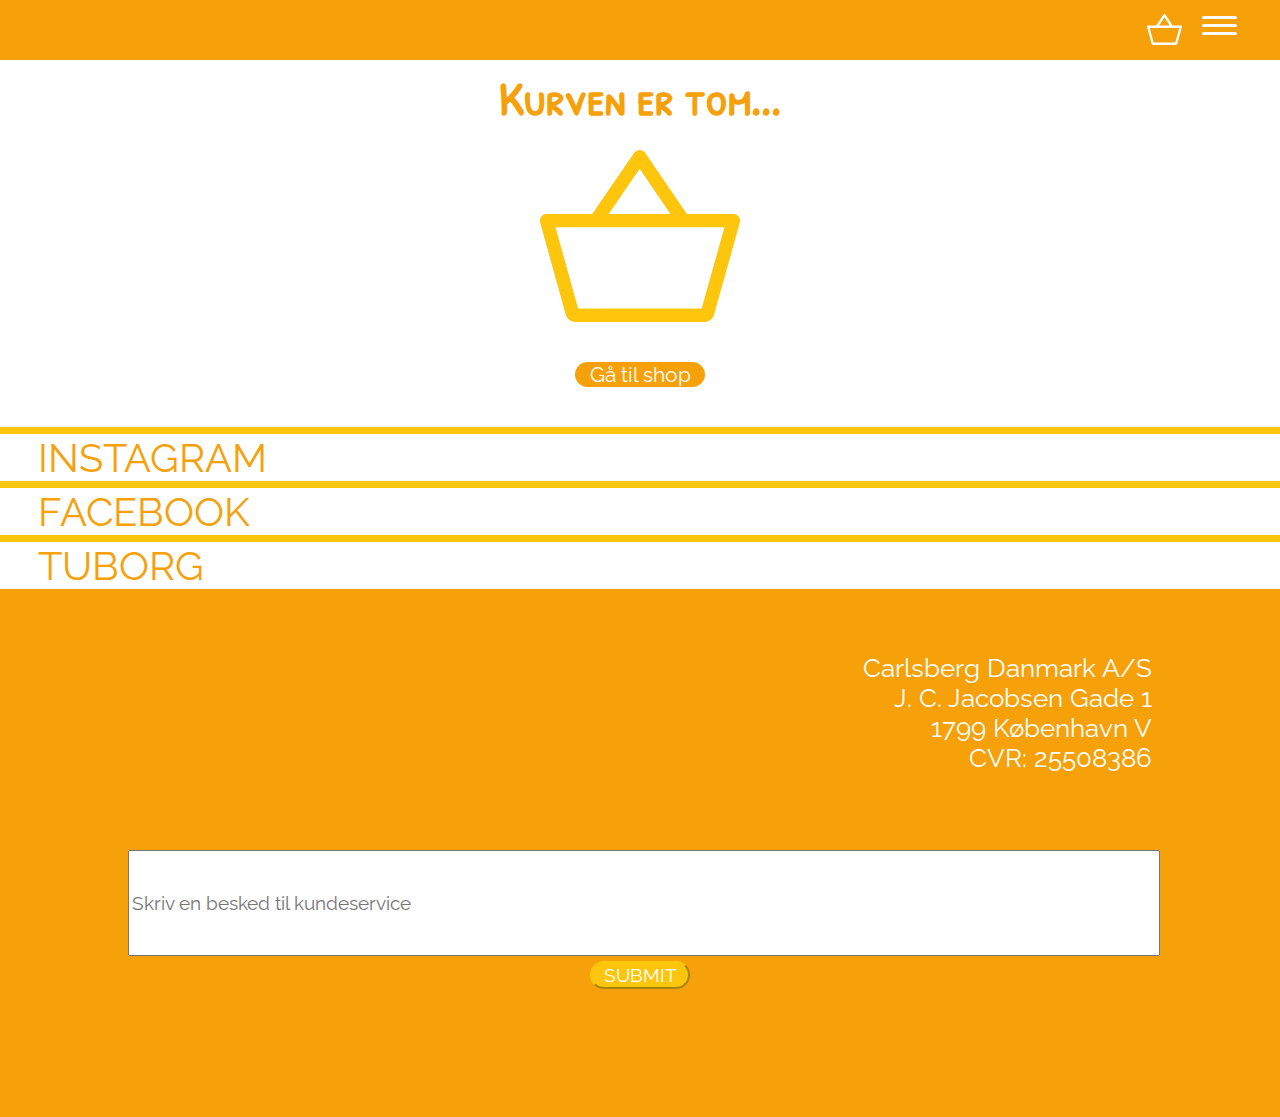
<file: html/kurv.html>
<!DOCTYPE html>
<html lang="en">
<!--header start-->
<head>
    <meta charset="UTF-8">
    <meta http-equiv="X-UA-Compatible" content="IE=edge">
    <meta name="viewport" content="width=device-width, initial-scale=1.0">
    <meta property="og:type" content="website">
    <meta property="og:title" content="Kurv">
    <meta property="og:description" content="Bryggeri i Danmark">
    <meta name="description" content="Bryggeri i Danmark">
    <meta name="keywords" content="Tuborg, Tuborg Squash, sodavand, appelsinvand, Danmark, Bryggeri, Konkurrence, Shop, appelsin">
    <meta name="author" content="Emilie Langhoff">
    <meta name="geo.placename" content="Danmark">
    <link rel="shortcut icon" href="/img/favicon.ico" type="image/x-icon">
    <title>Kurv</title>
    <link rel="stylesheet" href="/css/style.css">
</head>
<!--header end-->

<!--body start-->
<body>
    <!--header med nav-bar og burgermenu start-->
    <header class="header">
        <section class="header-content">
            <a href="/index.html"><div class="to-top"></div></a>
            <ul class="nav-menu">
                <li class="nav-item">
                    <a href="/index.html" class="nav-link">Forside</a>
                </li>
                <li class="nav-item">
                    <a href="/index.html#contest" class="nav-link">Konkurrence</a>
                </li>
                <li class="nav-item">
                    <a href="/index.html#shop" class="nav-link">Shop</a>
                </li>
                <li class="nav-item">
                    <a href="/index.html#history" class="nav-link">Om Squash</a>
                </li>
                <li class="nav-item">
                    <a href="/index.html#kontakt" class="nav-link">Kontakt</a>
                </li>
            </ul>
            <div class="basket">
                <a href="/html/kurv.html">
                    <img src="/img/basket.svg" alt="kurv">
                </a>
            </div>
            <div class="hamburger">
                <span class="bar"></span>
                <span class="bar"></span>
                <span class="bar"></span>
            </div>
        </section>
    </header>
    <!--header med nav-bar og burgermenu end-->
    
    <!--main start-->
    <main>
        <section class="bag-header">

        </section>
        <section class="kurv-tom">
            <h1>Kurven er tom...</h1>
            <img src="/img/basket-orange.png" alt="">
            <a href="/index.html#shop">Gå til shop</a>
        </section>
    </main>
    <!--main end-->
    
    <!--footer start-->
    <footer id="kontakt">
        <!--links start-->
        <span class="line"></span>
        <section class="footer-link insta-link">
            <a href="https://www.instagram.com/tuborg_squash/" target="_blank">INSTAGRAM</a>
        </section>
        <span class="line"></span>
        <section class="footer-link facebook-link">
            <a href="https://www.facebook.com/TuborgSquash" target="_blank">FACEBOOK</a>
        </section>
        <span class="line"></span>
        <section class="footer-link tuborg-link">
            <a href="https://www.tuborg.dk/" target="_blank">TUBORG</a>
        </section>
        <!--links end-->
        <section class="footer">
            <!--kontakt start-->
            <article class="contact">
                <p>Carlsberg Danmark A/S</p>
                <p>J. C. Jacobsen Gade 1</p>
                <p>1799 København V</p>
                <p>CVR: 25508386</p>
            </article>
            <article class="kundeservice">
                <form class="input" action="#">
                    <input type="text" class="message" placeholder="Skriv en besked til kundeservice">
                    <input type="submit" name="SEND" class="submit-button">
                </form>
            </article>
            <!--kontakt end-->
        </section>
    </footer>
    <!--footer end-->
<script src="/js/kurv.js"></script>
</body>
<!--body end-->
</html>
</file>
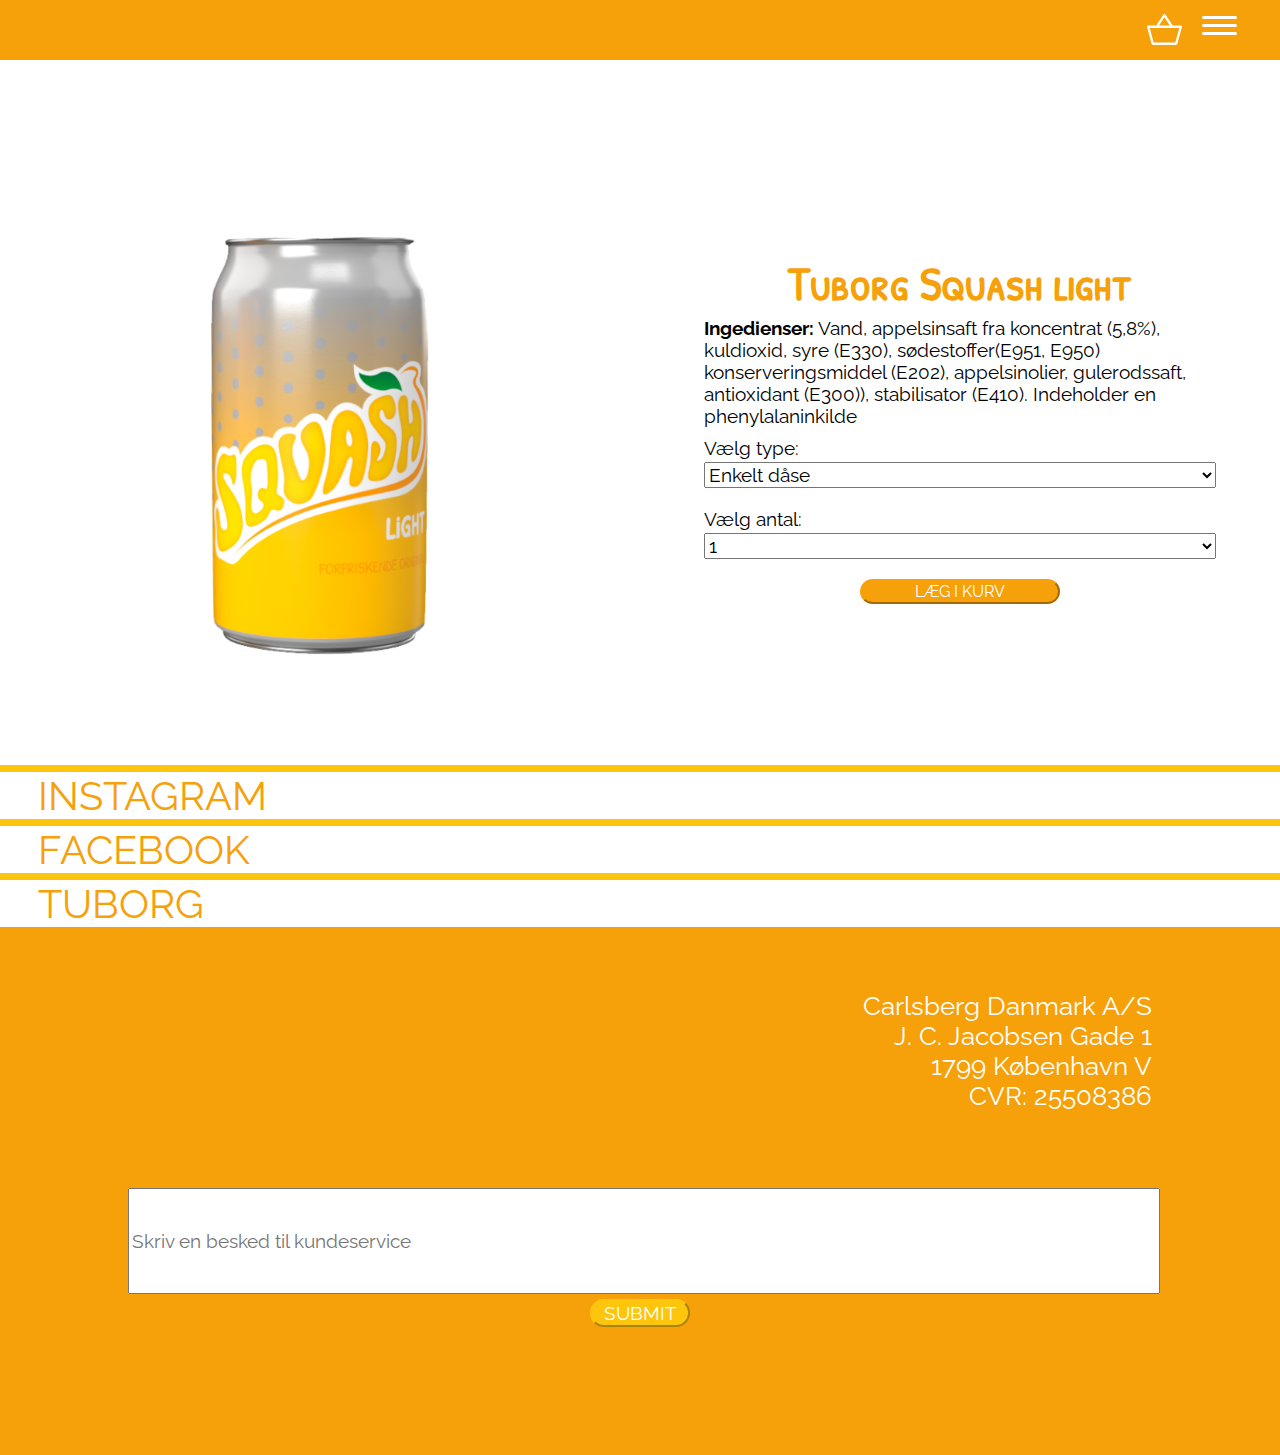
<file: html/light.html>
<!DOCTYPE html>
<html lang="en">
<!--header start-->
<head>
    <meta charset="UTF-8">
    <meta http-equiv="X-UA-Compatible" content="IE=edge">
    <meta name="viewport" content="width=device-width, initial-scale=1.0">
    <meta property="og:type" content="website">
    <meta property="og:title" content="Tuborg Squash Light">
    <meta property="og:description" content="Bryggeri i Danmark">
    <meta name="description" content="Bryggeri i Danmark">
    <meta name="keywords" content="Tuborg, Tuborg Squash, sodavand, appelsinvand, Danmark, Bryggeri, Konkurrence, Shop, appelsin">
    <meta name="author" content="Emilie Langhoff">
    <meta name="geo.placename" content="Danmark">
    <link rel="shortcut icon" href="/img/favicon.ico" type="image/x-icon">
    <title>Tuborg Squash Light</title>
    <link rel="stylesheet" href="/css/style.css">
</head>
<!--header end-->

<!--body start-->
<body>
    <!--header med nav-bar og burgermenu start-->
    <header class="header">
        <section class="header-content">
            <a href="/index.html"><div class="to-top"></div></a>
            <ul class="nav-menu">
                <li class="nav-item">
                    <a href="/index.html" class="nav-link">Forside</a>
                </li>
                <li class="nav-item">
                    <a href="/index.html#contest" class="nav-link">Konkurrence</a>
                </li>
                <li class="nav-item">
                    <a href="/index#shop" class="nav-link">Shop</a>
                </li>
                <li class="nav-item">
                    <a href="/index.html#history" class="nav-link">Om Squash</a>
                </li>
                <li class="nav-item">
                    <a href="/index.html#kontakt" class="nav-link">Kontakt</a>
                </li>
            </ul>
            <div class="basket">
                <a href="/html/kurv.html">
                    <img src="/img/basket.svg" alt="kurv">
                </a>
            </div>
            <div class="hamburger">
                <span class="bar"></span>
                <span class="bar"></span>
                <span class="bar"></span>
            </div>
        </section>
    </header>
    <!--header med nav-bar og burgermenu end-->

    <!--main start-->
    <main>
        <section class="bag-header">

        </section>
        <section class="container-productsite">
            <img src="/img/light-product.png" alt="tuborg squash light">
            <article class="købsfunktioner">
                <h1>Tuborg Squash light</h1>
                <p class="indhold"><strong>Ingedienser:</strong> Vand, appelsinsaft fra koncentrat (5,8%), kuldioxid, syre (E330), sødestoffer(E951, E950) konserveringsmiddel (E202), appelsinolier, gulerodssaft, antioxidant (E300)), stabilisator (E410). Indeholder en phenylalaninkilde</p>
                <form class="køb" action="#">
                    <p>Vælg type:</p>
                    <select name="type" class="select-type">
                        <option value="enkelt">Enkelt dåse</option>
                        <option value="6-pack">6-pack</option>
                        <option value="ramme">Ramme (24 stk.)</option>
                    </select>
                    <p>Vælg antal:</p>
                    <select name="antal" class="select-antal">
                        <option value="1">1</option>
                        <option value="2">2</option>
                        <option value="3">3</option>
                        <option value="4">4</option>
                        <option value="5">5</option>
                        <option value="6">6</option>
                        <option value="7">7</option>
                        <option value="8">8</option>
                        <option value="9">9</option>
                        <option value="10">10</option>
                        <option value="11">11</option>
                        <option value="12">12</option>
                        <option value="13">13</option>
                        <option value="14">14</option>
                        <option value="15">15</option>
                    </select>
                    <input class="læg-i-kurv-button" type="submit" value="Læg i kurv">
                </form>
            </article>
        </section>
    </main>
    <!--main end-->

    <!--footer start-->
    <footer id="kontakt">
        <!--links start-->
        <span class="line"></span>
        <section class="footer-link insta-link">
            <a href="https://www.instagram.com/tuborg_squash/" target="_blank">INSTAGRAM</a>
        </section>
        <span class="line"></span>
        <section class="footer-link facebook-link">
            <a href="https://www.facebook.com/TuborgSquash" target="_blank">FACEBOOK</a>
        </section>
        <span class="line"></span>
        <section class="footer-link tuborg-link">
            <a href="https://www.tuborg.dk/" target="_blank">TUBORG</a>
        </section>
        <!--links end-->
        <section class="footer">
            <!--kontakt start-->
            <article class="contact">
                <p>Carlsberg Danmark A/S</p>
                <p>J. C. Jacobsen Gade 1</p>
                <p>1799 København V</p>
                <p>CVR: 25508386</p>
            </article>
            <article class="kundeservice">
                <form class="input" action="#">
                    <input type="text" class="message" placeholder="Skriv en besked til kundeservice">
                    <input type="submit" name="SEND" class="submit-button">
                </form>
            </article>
            <!--kontakt end-->
        </section>
    </footer>
    <!--footer end-->
<script src="/js/light.js"></script>
</body>
<!--body end-->
</html>
</file>
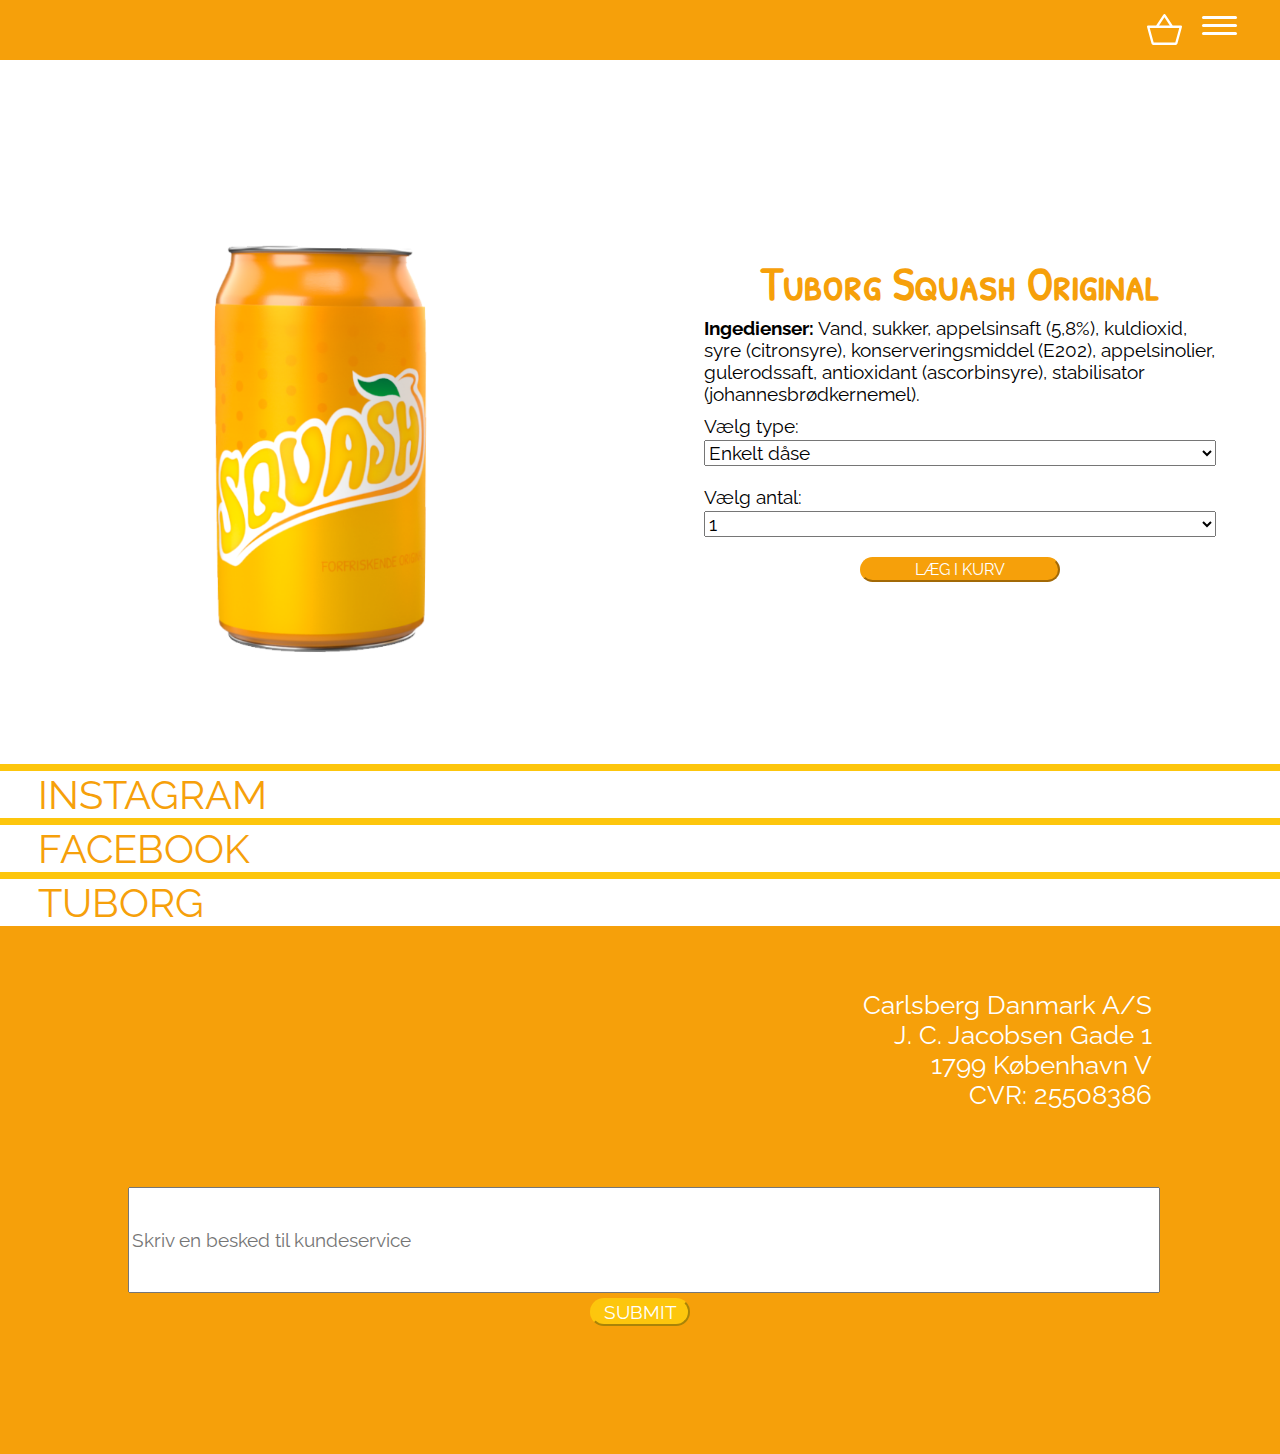
<file: html/original.html>
<!DOCTYPE html>
<html lang="en">
<!--head start-->
<head>
    <meta charset="UTF-8">
    <meta http-equiv="X-UA-Compatible" content="IE=edge">
    <meta name="viewport" content="width=device-width, initial-scale=1.0">
    <meta property="og:type" content="website">
    <meta property="og:title" content="Tuborg Squash Original">
    <meta property="og:description" content="Bryggeri i Danmark">
    <meta name="description" content="Bryggeri i Danmark">
    <meta name="keywords" content="Tuborg, Tuborg Squash, sodavand, appelsinvand, Danmark, Bryggeri, Konkurrence, Shop, appelsin">
    <meta name="author" content="Emilie Langhoff">
    <meta name="geo.placename" content="Danmark">
    <link rel="shortcut icon" href="/img/favicon.ico" type="image/x-icon">
    <title>Tuborg Squash Original</title>
    <link rel="stylesheet" href="/css/style.css">
</head>
<!--head end-->

<!--body start-->
<body>
    <!--header med nav-bar og burgermenu start-->
    <header class="header">
        <section class="header-content">
            <a href="/index.html"><div class="to-top"></div></a>
            <ul class="nav-menu">
                <li class="nav-item">
                    <a href="/index.html" class="nav-link">Forside</a>
                </li>
                <li class="nav-item">
                    <a href="/index.html#contest" class="nav-link">Konkurrence</a>
                </li>
                <li class="nav-item">
                    <a href="/index.html#shop" class="nav-link">Shop</a>
                </li>
                <li class="nav-item">
                    <a href="/index.html#history" class="nav-link">Om Squash</a>
                </li>
                <li class="nav-item">
                    <a href="/index.html#kontakt" class="nav-link">Kontakt</a>
                </li>
            </ul>
            <div class="basket">
                <a href="/html/kurv.html">
                    <img src="/img/basket.svg" alt="kurv">
                </a>
            </div>
            <div class="hamburger">
                <span class="bar"></span>
                <span class="bar"></span>
                <span class="bar"></span>
            </div>
        </section>
    </header>
    <!--header med nav-bar og burgermenu end-->

    <!--main start-->
    <main>
        <section class="bag-header">

        </section>
        <section class="container-productsite">
            <img src="/img/original-product.png" alt="tuborg squash original">
            <article class="købsfunktioner">
                <h1>Tuborg Squash Original</h1>
                <p class="indhold"><strong>Ingedienser:</strong> Vand, sukker, appelsinsaft (5,8%), kuldioxid, syre (citronsyre), konserveringsmiddel (E202), appelsinolier, gulerodssaft, antioxidant (ascorbinsyre), stabilisator (johannesbrødkernemel).</p>
                <form class="køb" action="#">
                    <p>Vælg type:</p>
                    <select name="type" class="select-type">
                        <option value="enkelt">Enkelt dåse</option>
                        <option value="6-pack">6-pack</option>
                        <option value="ramme">Ramme (24 stk.)</option>
                    </select>
                    <p>Vælg antal:</p>
                    <select name="antal" class="select-antal">
                        <option value="1">1</option>
                        <option value="2">2</option>
                        <option value="3">3</option>
                        <option value="4">4</option>
                        <option value="5">5</option>
                        <option value="6">6</option>
                        <option value="7">7</option>
                        <option value="8">8</option>
                        <option value="9">9</option>
                        <option value="10">10</option>
                        <option value="11">11</option>
                        <option value="12">12</option>
                        <option value="13">13</option>
                        <option value="14">14</option>
                        <option value="15">15</option>
                    </select>
                    <input class="læg-i-kurv-button" type="submit" value="Læg i kurv">
                </form>
            </article>
        </section>
    </main>
    <!--main end-->

    <!--footer start-->
    <footer id="kontakt">
        <!--links start-->
        <span class="line"></span>
        <section class="footer-link insta-link">
            <a href="https://www.instagram.com/tuborg_squash/" target="_blank">INSTAGRAM</a>
        </section>
        <span class="line"></span>
        <section class="footer-link facebook-link">
            <a href="https://www.facebook.com/TuborgSquash" target="_blank">FACEBOOK</a>
        </section>
        <span class="line"></span>
        <section class="footer-link tuborg-link">
            <a href="https://www.tuborg.dk/" target="_blank">TUBORG</a>
        </section>
        <!--links end-->
        <section class="footer">
            <!--kontakt start-->
            <article class="contact">
                <p>Carlsberg Danmark A/S</p>
                <p>J. C. Jacobsen Gade 1</p>
                <p>1799 København V</p>
                <p>CVR: 25508386</p>
            </article>
            <article class="kundeservice">
                <form class="input" action="#">
                    <input type="text" class="message" placeholder="Skriv en besked til kundeservice">
                    <input type="submit" name="SEND" class="submit-button">
                </form>
            </article>
            <!--kontakt end-->
        </section>
    </footer>
    <!--footer end-->
<script src="/js/original.js"></script>
</body>
<!--body end-->
</html>
</file>
<file: css/style.css>
@import url('https://fonts.googleapis.com/css2?family=Raleway:wght@300;400;500&display=swap');
@import url('https://fonts.googleapis.com/css2?family=Patrick+Hand+SC&display=swap');

/* device width start*/
* {
   width: 100%;
   margin: 0%;
   max-width: 2000px;
   margin-left: auto;
   margin-right: auto;
   scroll-behavior: smooth;
}


/* divice width end*/

/*header start*/
.header {
    height: 50px;
    background-color: #f6a00a;
    z-index: 10;
    display: flex;
    align-items: center;
    position: fixed;
    width: 100%;
}

.header-content {
    display: grid;
    grid-template-columns: 1fr auto auto;
    min-height: 35px;
    position: relative;
    padding-top: 10px;
    padding-right: 5px;
}

/*nav-bar med burgermenu start*/
.nav-menu li {
    list-style: none;
}

.nav-menu a {
    text-decoration: none;
    color: white;
    font-family: 'Raleway', sans-serif;
    font-size: 1.1rem;
}

.nav-menu {
    display: flex;
    align-items: center;
    gap: 20px;
    padding: 0;
}

.basket {
    width: 35px;
    grid-column: 2;
    padding-top: 3px;
}

.basket img {
    width: 25px;
}

.hamburger {
    display: block;
    order: 2;
    width: 35px;
    grid-column: 3;
}

.bar {
    display: block;
    width: 25px;
    height: 3px;
    margin: 5px auto;
    -webkit-transition: all 0.3s ease-in-out;
    transition: all 0.3s ease-in-out;
    background-color: white;
    border-radius: 20px;
}

.hamburger.active .bar:nth-child(2) {
    opacity: 0;
}

.hamburger.active .bar:nth-child(1) {
    transform: translateY(8px) rotate(45deg);
}

.hamburger.active .bar:nth-child(3) {
    transform: translateY(-8px) rotate(-45deg);
}

.nav-menu {
    position: absolute;
    left: -150%;
    top: 45px;
    gap: 0;
    flex-direction: column;
    background-color: #f6a00a;
    width: 100%;
    text-align: center;
    transition: 0.3s;
    height: 100vh;
    padding-top: 50px;
}

.nav-item {
    margin: 26px 0;
}

.nav-menu.active {
    left: 0;
    width: 100%;
    height: 100vh;
}

/*nav-bar med burgermenu end*/
/*header end*/

/*landing page video start*/
.hero {
    padding-top: 50px;
    height: fit-content;
    width: 100%;
    
}

.hero-video {
    display: block;
}

.hero-video-laptop {
    display: none;
}

/*landing page video end*/

/*contest start*/
.contest {
    background-image: url(/img/backgrounds-04-04.svg);
    background-repeat: no-repeat;
    background-size: cover;
}

.contest-content {
    display: flex;
    flex-direction: column;
    align-items: center;
    padding-top: 50px;
}

/*slideshow instagram start*/
@keyframes fade{
    from{
      opacity:0.4;
    }
    to{
      opacity:1;
    }
}

.slider{
    box-sizing: border-box;
    margin: 0;
    width: 100%;
    overflow: hidden;
    
}
  
.slides{
    overflow: hidden;
    animation-name: fade;
    animation-duration: 1s;
    display: none;
    
}
  
.slides img{
    width:100%;
    border-radius: 2%;

}
  
.dots{
    margin: 0;
    text-align: center;
}

.dot{
    display: inline-block;
    border-radius: 50%;
    background:#d3d3d3;
    padding: 8px;
    margin: 10px 5px;
    width: 1px;
}
  
.active{
    background: #f6a00a; 
}

.insta-images {
    display: none;
}

/*slideshow instagram end*/

.contest-text {
    box-sizing: border-box;
    width: 80%;
    padding-bottom: 40px;
}

.contest h1 {
    font-family: 'Patrick Hand SC', cursive;
    color: #f6a00a;
    text-align: center;
    font-size: 2.5rem;
    padding-top: 2%;
    padding-bottom: 5%;
}

.contest p {
    font-family: 'Raleway', sans-serif;
    color: white;
    text-align: center;
    
}

.shop-heading {
    padding-bottom: 35%;
}
/*contest end*/

/*shop start*/
.shop h2 {
    font-family: 'Patrick Hand SC', cursive;
    color: #f6a00a;
    text-align: center;
    font-size: 2.5rem;
    z-index: 2;
}

.shop a {
    font-family: 'Raleway', sans-serif;
    color: white;
    text-align: center;
    z-index: 2;
    font-size: 1rem;
    border-radius: 20px;
    background-color: #f6a00a;
    border-color: #f6a00a;
    text-decoration: none;
}

.products-shop {
    object-fit: cover;
    position: relative;
}

.shop {
    display: flex;
    justify-content: center;
    align-items: center;
}

.shop-content {
    position: absolute;
    display: flex;
    flex-direction: column;
    width: 100%;
    gap: 10rem;
}

.types {
    display: flex;
    justify-content: space-between;
    gap: 35%;
    box-sizing: border-box;
    padding-left: 20%;
    padding-right: 20%;
}

.background-shop-info {
    margin-top: -1px;
}

/*shop end*/

/*infographic start*/
.background-info-om {
    margin-bottom: -5px;
}

.infographic-img-laptop {
    display: none;
}

/*infographic end*/

/*om start*/
.om-content {
    box-sizing: border-box;
    width: 80%;
    margin-left: auto;
    margin-right: auto;
    padding-bottom: 40px;
}

.history h2 {
    font-family: 'Patrick Hand SC', cursive;
    color: #f6a00a;
    text-align: center;
    font-size: 2rem;
    padding-bottom: 5%;
    padding-top: 5%;
}

.history p {
    font-family: 'Raleway', sans-serif;
    color: white;
    text-align: center;
    font-size: 1rem;
}

.history {
    background-image: url(/img/backgrounds-01.svg);
    background-repeat: no-repeat;
    background-size: cover;
}

.history {
    display: flex;
    flex-direction: column;
}

.floating-can {
    width: 100%;
    object-fit: cover;
}

/*om end*/

/*produktsider start*/
.bag-header {
    height: 50px;
}

.container-productsite {
    box-sizing: border-box;
    padding-top: 5%;
}

.container-productsite h1 {
    font-family: 'Patrick Hand SC', cursive;
    color: #f6a00a;
    text-align: center;
    font-size: 1.87rem;
}

.container-productsite {
    display: flex;
    flex-direction: column;
}

.indhold {
    font-family: 'Raleway', sans-serif;
    font-size: 1rem;
    padding-top: 3px;
    padding-bottom: 10px;
}

.select-type {
    width: 100%;
    font-family: 'Raleway', sans-serif;
}

.select-type option {
    width: 100%;
}

.select-antal {
    width: 100%;
    font-family: 'Raleway', sans-serif;
}

.select-antal option {
    width: 100%;
}

.købsfunktioner {
    box-sizing: border-box;
    padding-left: 10%;
    padding-right: 10%;
}

.køb {
    display: flex;
    flex-direction: column;
}

.køb select {
    margin-bottom: 20px;
}

.køb input {
    font-family: 'Raleway', sans-serif;
    text-transform: uppercase;
    width: 100px;
    background-color: #f6a00a;
    border-radius: 20px;
    border-color: #f6a00a;
    color: white;
    margin-bottom: 20px;
}

.køb p {
    font-family: 'Raleway', sans-serif;
    font-size: 1rem;
    padding-bottom: 3px;
}

/*produktsider end*/

/*kurv start*/
.kurv-tom {
    background-color: white;
    box-sizing: border-box;
    display: flex;
    flex-direction: column;
}

.kurv-tom h1 {
    font-family: 'Patrick Hand SC', cursive;
    color: #f6a00a;
    text-align: center;
    font-size: 2rem;
    padding-top: 5px;
}

.kurv-tom img {
    width: 200px;
    padding-top: 20px;
}

.kurv-tom a {
    text-decoration: none;
    background-color: #f6a00a;
    color: white;
    font-family: 'Raleway', sans-serif;
    width: 100px;
    text-align: center;
    border-radius: 20px;
    margin-top: 40px;
    margin-bottom: 40px;
}

/*kurv end*/

/*footer start*/
.line {
    display: block;
    background-color: #fdc60d;
    width: 100%;
    height: 5px;
}

.footer-link a {
    color: #f6a00a;
    text-decoration: none;
    font-family: 'Raleway', sans-serif;
    font-size: 2.5rem;
    padding-left: 3%;
}

.footer {
    background-color: #f6a00a;
}

.input {
    width: 80%;
}

.contact p {
    font-family: 'Raleway', sans-serif;
    color: white;
    font-size: 1.2rem;
}

.contact {
    text-align: right;
    box-sizing: border-box;
    padding-right: 3%;
    padding-top: 5%;
    padding-bottom: 6%;
}

.kundeservice {
    width: 100%;
}

.input {
    display: flex;
    flex-direction: column;
    margin-left: auto;
    margin-right: auto;
    align-content: space-between;
    gap: 5px;
    padding-bottom: 10%;
}

.message {
    font-family: 'Raleway', sans-serif;
    width: 100%;
    height: 100px;
    color: white;
}

.submit-button {
    font-family: 'Raleway', sans-serif;
    text-transform: uppercase;
    width: 100px;
    background-color: #fdc60d;
    border-radius: 20px;
    border-color: #fdc60d;
    color: white;
}

input[type=text] {
    color: black;
}

/*footer end*/

/*break points start*/

/*break point mellem mobil start*/
@media screen and (min-width: 375px) {
    /*header start*/
    .header {
        height: 55px;
    }

    .bag-header {
        height: 55px;
    }

    .nav-menu a {
        font-size: 1.2rem;
    }
    /*header end*/

    /*video start*/
    .hero {
        padding-top: 55px;
    }
    /*video end*/

    /*om start*/
    .history h2 {
        font-size: 2.4rem;
    }
    /*om end*/

    /*footer start*/
    .contact {
        padding-right: 5%;
    }
    /*footer end*/

    /*produktside start*/
    .container-productsite h1 {
        font-size: 2.19rem;
    }
    /*produktside end*/
    
}
/*break point mellem mobil end*/

/*break point stor mobil start*/
@media screen and (min-width: 425px) {
    /*header start*/
    .header {
        height: 60px;
    }

    .nav-menu a {
        font-size: 1.4rem;
    }

    .bag-header {
        height: 60px;
    }
    /*header end*/

    /*video start*/
    .hero {
        padding-top: 60px;
    }
    /*video end*/

    /*produktside start*/
    .container-productsite h1 {
        font-size: 2.47rem;
    }
    /*produktside end*/

}
/*break point stor mobil end*/

/*break point tablet start*/
@media screen and (min-width: 768px) {
    /*header start*/
    .header {
        height: 70px;
    }

    .basket img {
        width: 35px;
    }
    
    .hamburger {
        width: 45px;
    }
    
    .bar {
        width: 35px;
    }

    .header-content {
        padding-top: 0;
        padding-right: 3%;
    }

    .basket {
        width: 50px;
    }

    .bag-header {
        height: 70px;
    }
    /*header end*/

    /*video start*/
    .hero {
        padding-top: 70px;
    }
    /*video end*/

    /*konkurrence start*/
    .contest-text h1 {
        font-size: 3rem;
    }

    .contest-text p {
        font-size: 1.4rem;
    }
    /*konkurrence end*/

    /*shop start*/
    .shop h2 {
        font-size: 3rem;
    }

    .shop-heading {
        padding-bottom: 55%;
    }

    .shop a {
        font-size: 1.5rem;
    }
    /*shop end*/

    /*om start*/
    .history h2 {
        font-size: 3rem;
    }

    .history p {
        font-size: 1.4rem;
    }
    /*om end*/

    /*footer start*/
    .contact {
        padding-right: 10%;
    }

    .contact p {
        font-size: 1.6rem;
    }

    .line {
        height: 7px;
    }

    .input input {
        font-size: 1.3rem;
    }
    /*footer end*/

    /*produktside start*/
    .container-productsite h1 {
        font-size: 4rem;
    }

    .køb p {
        font-size: 1.3rem;
    }

    .køb select {
        font-size: 1.3rem;
    }

    .køb input {
        font-size: 1.2rem;
        width: 200px;
    }

    .indhold {
        font-size: 1.3rem;
    }
    /*produktside end*/

    /*kurv start*/
    .kurv-tom h1 {
        font-size: 3rem;
    }
    /*kurv end*/

}
/*break point tablet end*/

/*break point lille computer start*/
@media screen and (min-width: 1024px) {
    /*header start*/
    .header {
        height: 60px;
    }

    .bag-header {
        height: 60px;
    }
    /*header end*/
    
    /*video start*/
    .hero {
        padding-top: 60px;
    }

    .hero-video {
        display: none;
    }

    .hero-video-laptop {
        display: block;
    }

    .hero {
        object-fit: cover;
    }
    /*video end*/

    /*konkurrence start*/
    .contest-content {
        padding-top: 0;
    }

    .slider {
        display: none;
    }

    .insta-images {
        display: flex;
        padding-top: 10%;
        justify-content: space-around;
    }
    
    .contest {
        background-position: bottom;
    }

    .contest p {
        font-size: 1.5rem;
    }
    /*konkurrence end*/

    /*shop start*/
    .products-shop {
        height: 800px;
    }

    .shop-content {
        gap: 0;
    }

    .shop a {
        font-size: 1.3rem;
    }

    .shop h2 {
        padding-bottom: 35%;
    }
    /*shop end*/

    /*infographic start*/
    .infographic-img {
        display: none;
    }

    .infographic-img-laptop {
        display: block;
    }
    /*infographic end*/

    /*om start*/
    .history {
        display: grid;
        grid-template-columns: 1fr 1fr;
        padding-bottom: 20%;
    }

    .history p {
        font-size: 1.38rem;
    }
    /*om end*/

    /*footer start*/
    .input input {
        font-size: 1.2rem;
    }
    /*footer end*/

    /*produktside start*/
    .types {
        padding-bottom: 10%;
    }

    .container-productsite {
        display: grid;
        grid-template-columns: 1fr 1fr;
    }

    .container-productsite h1 {
        font-size: 2.9rem;
    }

    .køb p {
        font-size: 1.2rem;
    }

    .køb select {
        font-size: 1.2rem;
    }

    .køb input {
        font-size: 1rem;
        width: 200px;
    }

    .købsfunktioner {
        padding-top: 20%;
    }

    .indhold {
        font-size: 1.2rem;
    }
    /*produktside end*/

    /*kurv start*/
    .kurv-tom a {
        width: 130px;
        font-size: 1.3rem;
    }
    /*kurv end*/

}
/*break point lille computer end*/

/*break point mellem computer start*/
@media screen and (min-width: 1440px) {
    /*header start*/
    .nav-menu a {
        font-size: 2rem;
    }
    /*header end*/

    /*konkurrence start*/
    .contest h1 {
        font-size: 4rem;
    }

    .contest p {
        font-size: 1.6rem;
        padding-bottom: 70px;
    }
    /*konkurrence end*/

    /*shop start*/
    .products-shop {
        height: 900px;
    }

    .shop h2 {
        font-size: 4rem;
        padding-bottom: 40%;
    }

    .types {
        padding-bottom: 15%;
    }
    /*shop end*/
    
    /*om start*/
    .history h2 {
        padding-top: 15%;
        font-size: 4rem;
    }

    .history p {
        font-size: 1.6rem;
    }
    /*om end*/

    /*footer start*/
    .input {
        padding-bottom: 5%;
    }

    .footer-link a {
        font-size: 4rem;
    }
    /*footer end*/

    /*produktside start*/
    .container-productsite h1 {
        font-size: 4rem;
    }

    .køb p {
        font-size: 1.3rem;
    }

    .køb select {
        font-size: 1.3rem;
    }

    .køb input {
        font-size: 1.2rem;
        width: 200px;
    }

    .køb option {
        width: 100px;
    }

    .indhold {
        font-size: 1.3rem;
    }
    /*produktside end*/

    /*kurv start*/
    .kurv-tom h1 {
        font-size: 4rem;
    }
    /*kurv end*/

}
/*break point mellem computer end*/

/*break point stor computer start*/
@media screen and (min-width: 1800px) {
    /*shop start*/
    .products-shop {
        height: 950px;
    }
    
    .shop h2 {
        padding-bottom: 35%;
    }

    .types {
        padding-bottom: 10%;
    }
    /*shop end*/

    /*footer start*/
    .footer p {
        font-size: 2rem;
    }
    /*footer end*/

    /*produktside start*/
    .container-productsite h1 {
        font-size: 5rem;
    }
    /*produktside end*/

}
/*break point stor computer end*/

/*break points end*/
</file>
